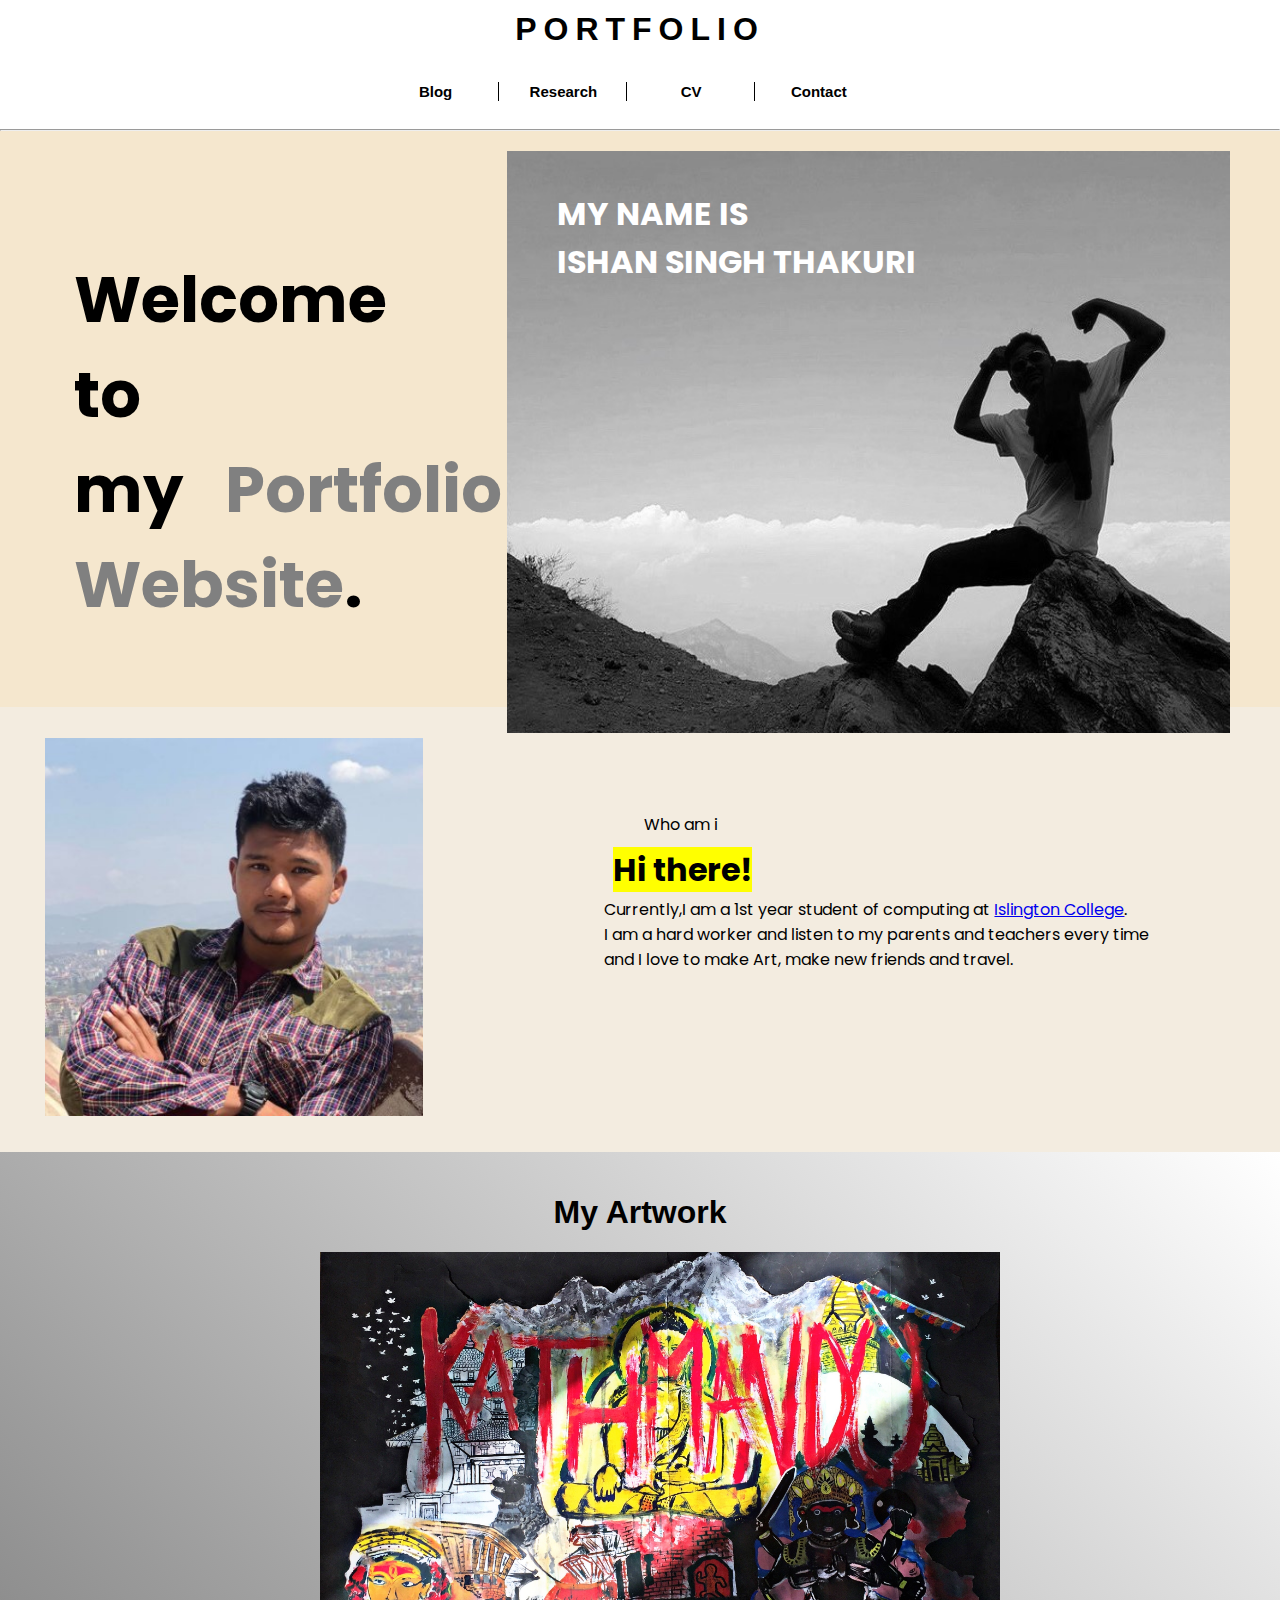
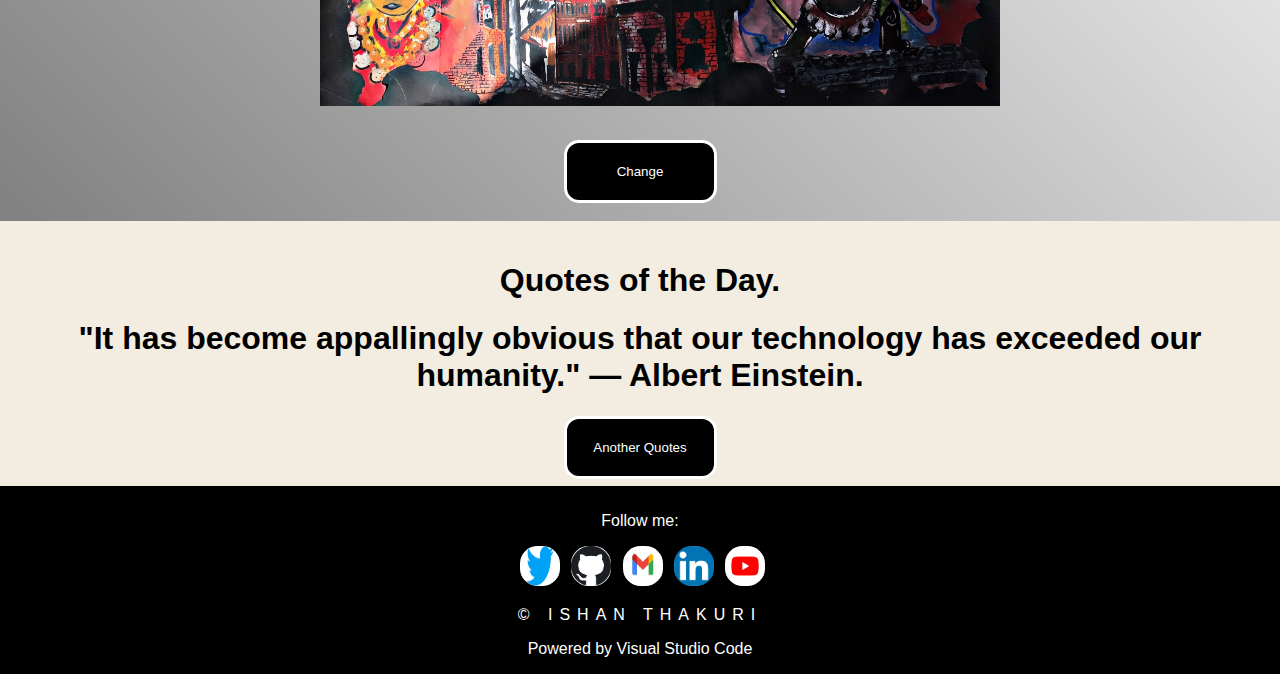
<file: index.html>
<!DOCTYPE html>
<html lang="en">
  <head>
    <meta name="description" content="Portfolia website" > 
    <meta name="Keywords" content="HTML,CSS,Javascript" > 
    <meta name="author" content="Ishan Singh Thakuri" > 
    <meta http-equiv="refersh" content="2">
    <title>Protfolio</title>
    <link rel="stylesheet" href="./style/workstyle.css">
    <link rel="stylesheet" href="./style/portfolio.css">
    <style>
        /*This hide the display of the image*/
        .hide{
         display: none;
        } 
        .art{
          text-align:center;
          background:linear-gradient(45deg,grey ,white);
          padding-top: 20px;
        }
    </style>
  </head>
    <body>
        <!--This is the section for nav top bar where you can navigate all the webpages.-->
      <section  style="background-color:white;margin-top: -20px;">
        <header  align="center">
          <!--I used header and anchor tag-->
          <h1><a href="Portfolio.html" class="top">PORTFOLIO</a> 
          </h1> 
        </header> 
        <!--I used Inline Css for table style>-->
         <nav>
           <table aria-label="navbar" style="width:40%; margin-left: 29%;">
               <tr>
                   <th  id="" class="menu" >
                       <a href="Html/Blog.html">Blog</a>
                   </th>
                   <th  id="" class="menu">
                       <a href="Html/Research.html">Research</a>
                   </th>
                   <th id="" class="menu">
                       <a href="Html/CV.html">CV</a>
                   </th>
                   <th id="" class="menu" style="border-right: none;">
                       <a href="Html/Contact.html">Contact</a>
                   </th>
               </tr>
           </table>
         </nav><br><hr>
        <!--nav end-->
      </section> 
        <!--This section is used for the 1st row-->  
      <section style="background-color:rgb(245, 231, 206);margin-top: -8px; padding: 20px 50px">
          <div class="roww">
            <!--div starts for the leftcolumn class-->
             <div class="leftcolumn">
                <h1>Welcome <br> to <br> my
                <span style="color: gray;">Portfolio Website</span>.</h1>
              </div>
            <!--div ends for the leftcolumn class-->
            <!--div starts for the rightcolumn class-->
              <div class="rightcolumn">
                <h1 style="font-family:'Poppins',sans-serif;color:white;font-size: xx-large;">
                MY NAME IS<br>ISHAN SINGH THAKURI</h1>
              </div>
            <!--div ends for the rightcoulmn class-->
          </div>
            <!--div ends for roww class-->
        </section>
        <!--This section is used for the 2nd row-->  
        <section>
        <!--div starts for the 2nd row-->
        <div class="row2" style="margin-top: -5%;">
         <!--div starts for the leftcolumn class-->
        <div class="leftcolumn">
            <img alt="" src="Images/IMG-2960.JPG" style="margin: 5%;border-radius:0cm; height: 10cm; width: 10cm;">
        </div>
        <!--div ends for the leftcolumn class-->
        <!--div starts for the rightcolumn class-->
        <div class="rightcolumn">
           <p>Who am i</p>
               <h1 style="margin-left: -5%; margin-top: -5%;"><mark>Hi there!</mark></h1>
            <p style="margin: -18px -40px ">Currently,I am a 1st year student of computing at
           <a href="https://islington.edu.np/">Islington College</a>.<br>I am a hard worker and listen 
           to my parents and teachers every time <br> and I love to make Art, make new friends and travel.
            </p>
        </div>
        <!--div ends for the rightcoulmn class-->
       </section>
       <section>
         <div class="art">
            <h1> My Artwork</h1>
            <figure style="margin-left: 25%;">
            <img alt="" id="n1" class="hide" src="Images/1547553848156.jpg" style="height: 12cm;width: 18cm;">
            <img alt="" id="n2" class="hide" src="Images/IMG_1118.jpg" style="height: 15cm;width:18cm;">
            </figure>
            <br>
            <button class="changebutton" onclick="change()">Change</button><br><br>
         </div>
       </section>
      </section>
        <section>
        <div style="text-align:center;background:rgb(243, 236, 224) ;padding-top: 20px;margin-bottom: -4%;" >
             <h1> Quotes of the Day.</h1>
            <h1 id="next">"It has become appallingly obvious that our technology has exceeded our humanity." — Albert Einstein.</h1>
            <button class="changebutton" onclick="another()">Another Quotes</button><br><br>
        </div>
        </section>
      <footer class="footer">
            <p style="color: white;text-align: center;">Follow me:</p>
         <div style="background-color: black; display: flex; margin-left:40% ; margin-right:40%;">

            <a class="twitterflex" target="_blank" href="https://twitter.com/juniorthakuri"><img alt="" class="logo"src="Images/twitterlogo.png" >
            </a>
            <a class="githubflex" target="_blank" href="https://github.com/Ishanthakuri"><img alt="" class="logo"src="Images/githublogo.png">
            </a>
            <a  class="mailflex"  target ="_blank" href="mailto:np01cp4s210339@islingtoncollege.edu.np"><img alt="pinlogo"class="logo" src="Images/maillogo.png">
            </a>
            <a class="linkedinflex" target="_blank" href="https://www.linkedin.com/in/ishan-thakuri-2a1475209/"><img alt="" class="logo"src="Images/linkedinlogo.png">
            </a>
            <a class="youtubeflex" target="_blank" href="https://www.youtube.com/channel/UCsxp-9YX4GX2wqyBkVpwWNA"><img alt="" class="logo"src="Images/youtubelogo.png">
            </a>

         </div>
         <table >
              <tr>
               <p style="letter-spacing: 7px;"> &copy; ISHAN  THAKURI</p>
               <p>Powered by Visual Studio Code</p>
             </tr>
         </table>
      </footer>
        <!-- This is the the internal Javascript where function is called to change the picture-->
        <script>
          function another()
          {
            var quote = document.getElementById("next")//getting id next in header
            quote.innerHTML = "The computer was born to solve problems that did not exist before.— Bill Gates";//changing the content.
          }
        </script>
      <!--Giving source for external javascript.-->
      <script src="./javaScript/work.js"></script>
    </body>
</html>
</file>
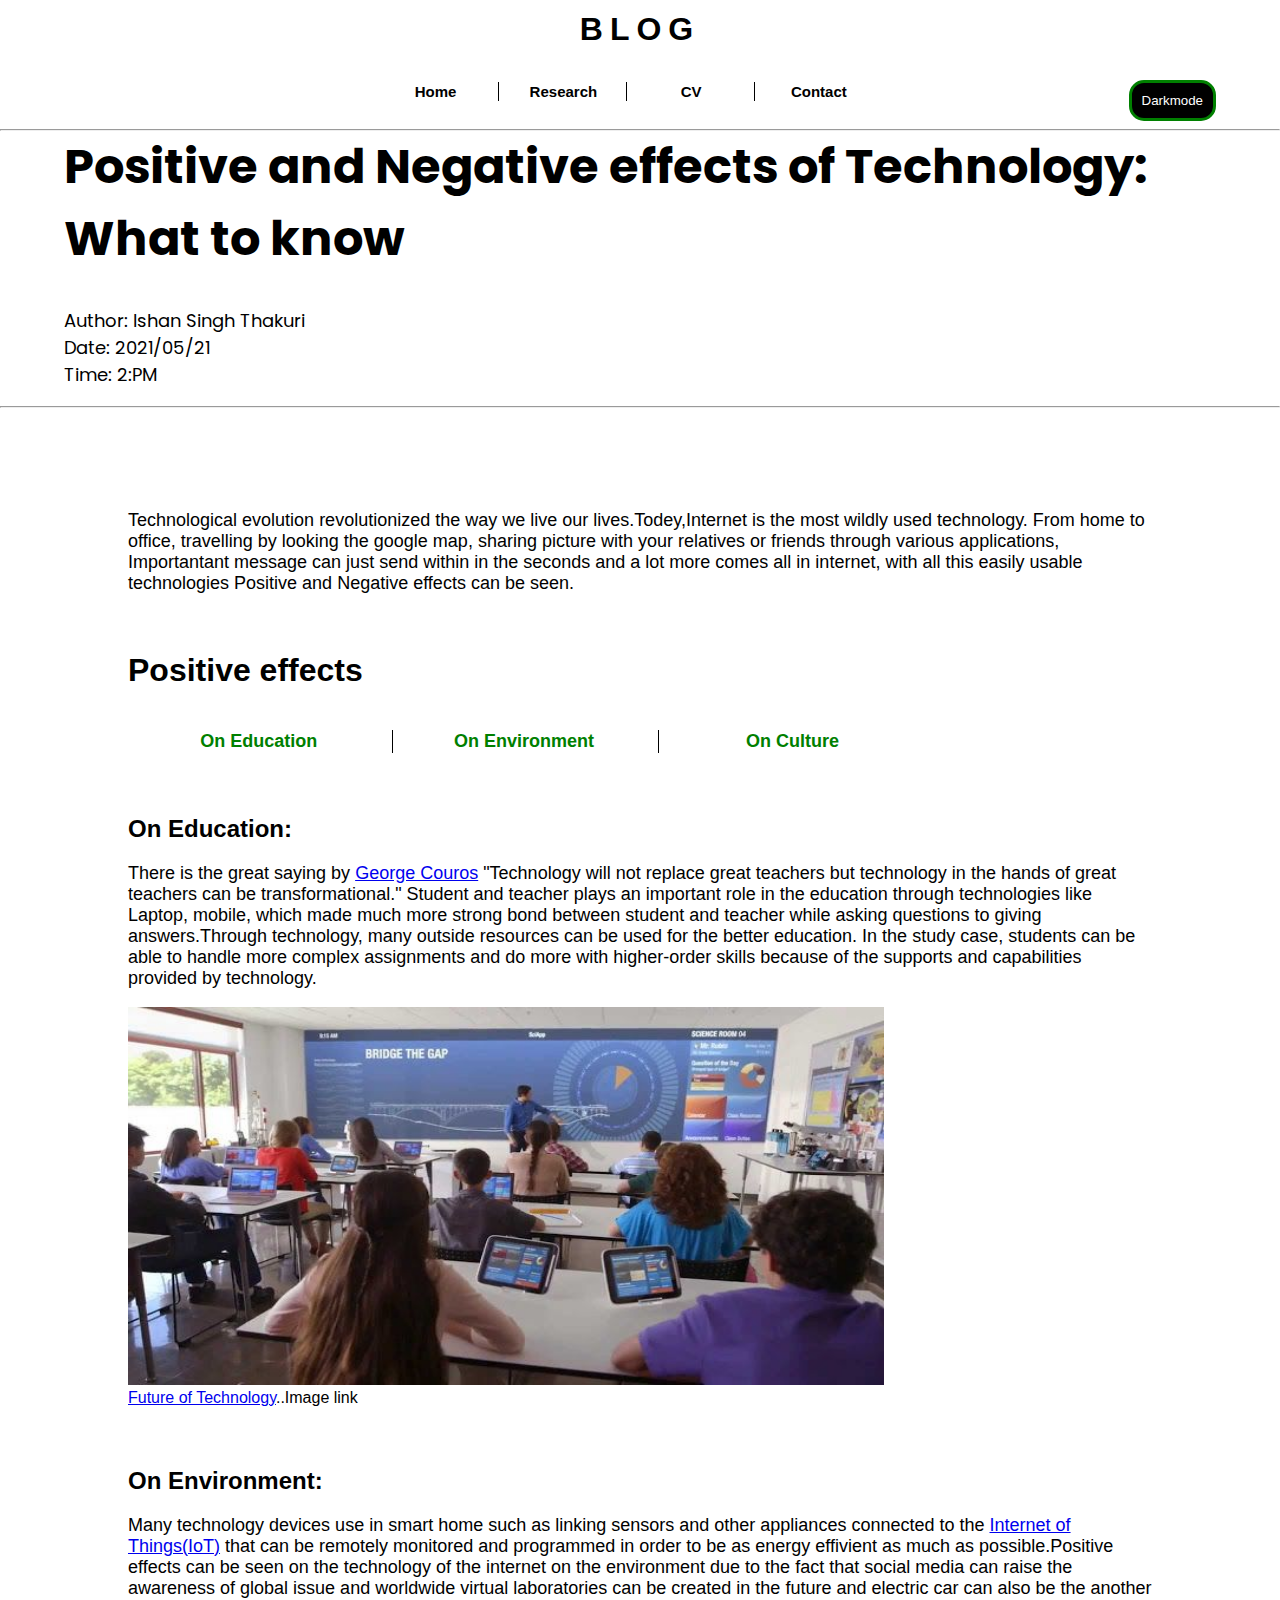
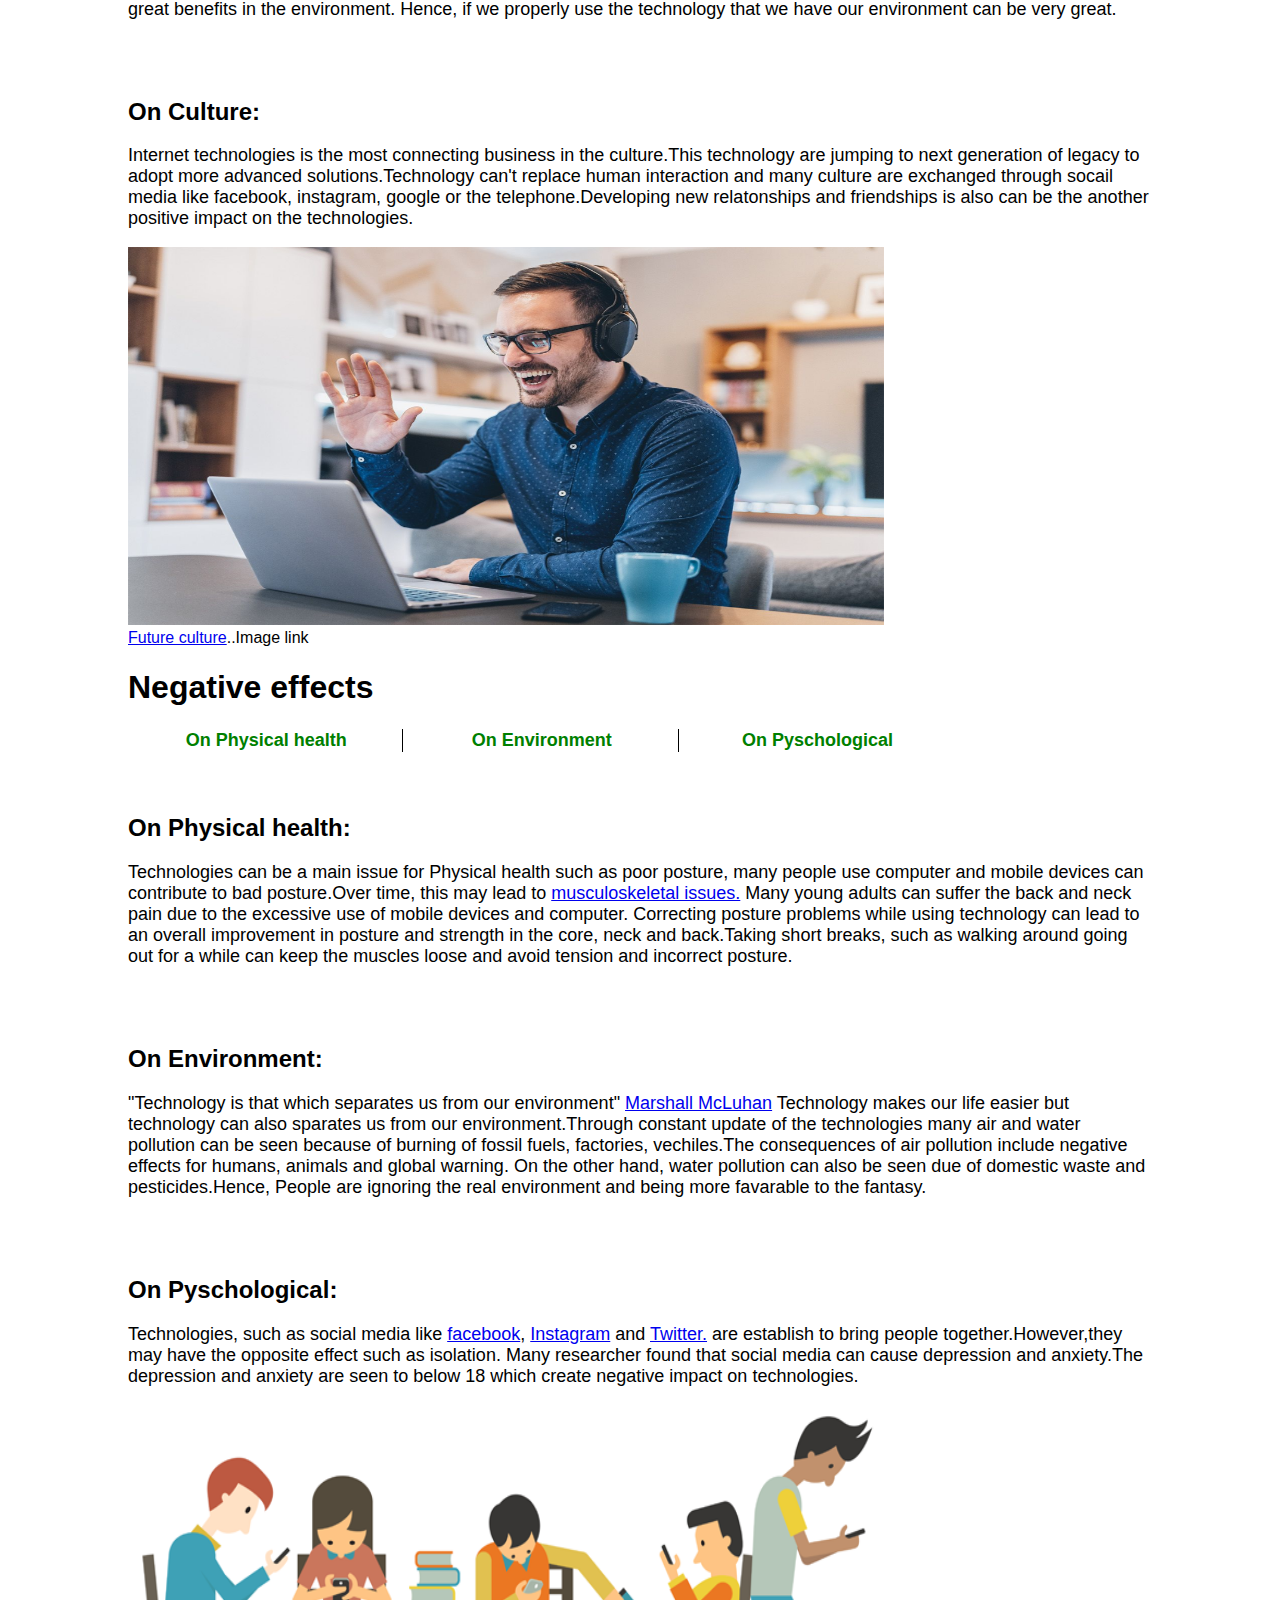
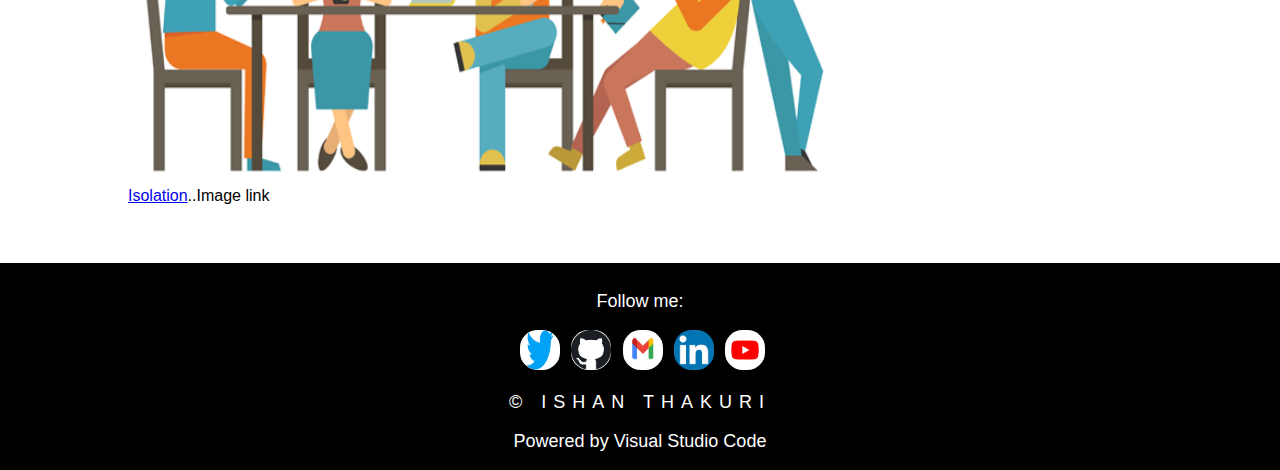
<file: Html/Blog.html>
<!DOCTYPE html>
<html lang="en">
<head>
    <meta name="description" content="Portfolia website" > 
    <meta name="Keywords" content="HTML,CSS,Javascript" > 
    <meta name="author" content="Ishan Singh Thakuri" > 
    <meta http-equiv="refersh" content="2">
    <title>Positive and Negative effects of Technology.</title>
    <link rel="stylesheet" href= "../style/workstyle.css" >
    <link rel="stylesheet" href="../style/blog.css">
    <style>
         .positive
         {
           color: black;
           height: 25%;
           width: 20%;
           font-size: large;
           border-right: 1px solid ;
         }
         .positive a
         {
             text-decoration-line: none;
             color: green;
         }
         p{
             font-size: large;
         }
         article{
            margin: 5% 5%;
            padding:5%; 
            padding-top: 20px;
         }
        
    </style>
</head>
 <body>
    <!--This is the section for nav top bar where you can navigate all the webpages.-->
    <section style="background-color: white;margin-top: -20px;" >
            <header align="center">
            <h1><a href="Blog.html" class="top"> BLOG </a> </h1></th> 
            </header>
        <nav>
         <table aria-label="navbar" style="width:40%; margin-left: 29%;">
                <tr>
                    <th  id="menu" class="menu">
                        <a href="../index.html">Home</a>
                    </th>

                    <th  id="menu" class="menu">
                        <a href="Research.html">Research</a>
                    </th>
                    <th id="menu" class="menu">
                        <a href="CV.html">CV</a>
                    </th>
                    <th id="menu" class="menu" style="border-right: none;">
                        <a href="Contact.html">Contact</a>
                    </th>
                </tr>
                <button onclick="change()" class="blogbutton"> Darkmode</button>
            </table>
        </nav><br><hr>
    </section>
    <section id="hello" style="margin-bottom: -70px;">
        <div class="style" >
            <h1>Positive and Negative effects of Technology:<br>What to know</h1>
            <p>Author: Ishan Singh Thakuri<br>Date: 2021/05/21 <br>Time: 2:PM</p>
        </div><hr>
        <article>
           <p>Technological evolution revolutionized the way we live our lives.Todey,Internet is the most wildly used technology. From home to office, travelling by looking the google map, 
               sharing picture with your relatives or friends through various applications, Importantant message can just send within in 
               the seconds and a lot more comes all in internet, with all this easily usable technologies Positive and Negative effects can
                be seen. 
            </p><br>
           <h1 style="font-size: xx-large;">Positive effects</h1>
               <table aria-label="divbar" style="padding: auto;">
                   <tr>
                     <!--Keeping id in anchor tag as education-->
                      <th  id="" class="positive">
                        <a href="#education">On Education </a>
                      </th>
                     <!--Keeping id in anchor tag as environment-->
                      <th  id="" class="positive">
                        <a href="#environment">On Environment</a>
                      </th>
                     <!--Keeping id in anchor tag as Culture-->
                      <th id="" class="positive" style="border-right: none;">
                        <a href="#Culture"> On Culture</a>
                      </th>
               </table>
           <!--Using inline Css and calling id of anchor tag(education)-->
           <div style="padding-top: 40px;" id="education">
               <h2>On  Education:</h2>
               <p>There is the great saying by <a href="https://georgecouros.ca/blog/about-me">George Couros</a> "Technology will not replace great teachers but technology in the hands of great teachers can be transformational."
                Student and teacher plays an important role in the education
                 through technologies like Laptop, mobile, which made much more strong bond between student 
                 and teacher while asking questions to giving answers.Through technology, many outside resources can be used for the better education.
                 In the study case, students can be able to handle more complex assignments and do more with higher-order skills because of the supports and capabilities provided by technology.
               </p>
               <a href="https://www.pinterest.com/pin/648659152581917709/"><img alt="culture" src="../Images/futureoftechnology.jpeg" Style="height:10cm;
                width:20cm"> <br> Future of Technology</a>..Image link
               
           </div>
           <!--Using inline Css and calling id of anchor tag(environment)-->
           <div style="padding-top: 40px;" id="environment">
              <h2>On Environment:</h2>
              <p>Many technology devices use in smart home  such as linking sensors and other appliances connected to the <a href="https://en.wikipedia.org/wiki/Internet_of_things">Internet of Things(IoT)</a>
                  that can be remotely monitored and programmed in order to be as energy effivient as much as  possible.Positive effects can be seen on the technology of the internet on the environment due to the fact that social media 
                  can raise the awareness of global issue and worldwide virtual laboratories can be created in the future and electric car can also be the another great benefits in the environment.
                  Hence, if we properly use the technology that we have our environment can be very great.
              </p>   
            </div>
           <!--Using inline Css and calling id of anchor tag(Culture)-->
            <div style="padding-top: 40px;" id="Culture">
              <h2>On  Culture:</h2>
              <p>Internet technologies is the most connecting business in the culture.This technology are jumping to next generation of legacy to adopt more advanced solutions.Technology can't replace human interaction and many culture are 
                exchanged through socail media like facebook, instagram, google or the telephone.Developing new relatonships and friendships is also can be the another positive impact on the technologies.
              </p>
               <a href="https://www.pinterest.com/pin/79446380915115767/"><img alt="culture" src="../Images/culture.jpeg" Style="height:10cm;
                width:20cm"> <br>Future culture</a>..Image link
            </div>

            <div>
              <h1 style="font-size: xx-large;">Negative effects</h1>
            <table aria-label="divbar" style="padding: auto;">
                <tr>
                    <!--Keeping id in anchor tag as physical-->
                    <th  id="" class="positive">
                        <a href="#physical">On Physical health</a>
                    </th>
                    <!--Keeping id in anchor tag as environment1--> 
                    <th  id="" class="positive">
                        <a href="#environment1">On Environment</a>
                    </th>
                    <!--Keeping id in anchor tag as pyschological-->
                    <th id="" class="positive" style="border-right: none;">
                        <a href="#pyschological"> On Pyschological</a>
                    </th>
                </tr>
            </table>
             <!--Using inline Css and calling id of anchor tag of physical-->
            <div style="padding-top: 40px;" id="physical">
                <h2>On Physical health:</h2>
                <p> Technologies can be a main issue for Physical health such as poor posture, many people use 
                    computer and mobile devices can contribute to bad posture.Over time, this may lead to
                    <a href="https://www.who.int/news-room/fact-sheets/detail/musculoskeletal-conditions">musculoskeletal issues.</a>
                    Many young adults can suffer the back and neck pain due to the excessive use of mobile devices and computer.
                    Correcting posture problems while using  technology can lead to an overall improvement in posture and strength in the core,
                    neck and back.Taking short breaks, such as walking around going out for a while can keep the muscles loose and avoid tension and
                    incorrect posture.
                </p>
            </div>
             <!--Using inline Css and calling id of anchor tag(environment)-->
            <div style="padding-top: 40px;" id="environment1">
                <h2>On Environment:</h2>
                <p> "Technology is that which separates us from our environment" <a href="https://en.wikipedia.org/wiki/Marshall_McLuhan">Marshall McLuhan</a>
                    Technology makes our life easier but technology can also sparates us from our environment.Through constant update of the technologies
                    many air and water pollution can be seen because of burning of fossil fuels, factories, vechiles.The consequences of air pollution include negative effects for humans, animals and global warning.
                    On the other hand, water pollution can also be seen due of domestic waste and pesticides.Hence,
                    People are ignoring the real environment and being more favarable to the fantasy.
                </p>  
            </div>
             <!--Using inline Css and calling id of anchor tag(pyschological)-->
            <div style="padding-top: 40px;" id="pyschological">
                <h2>On Pyschological:</h2>
                <p> Technologies, such as social media like <a href="https://touch.facebook.com/"> facebook</a>, <a href="https://www.instagram.com/accounts/login/">Instagram</a> and <a href="https://twitter.com/login?lang=en-gb">Twitter.</a>
                    are establish to bring people together.However,they may have the opposite effect such as isolation. Many researcher found that social media can cause depression and anxiety.The depression and anxiety are seen to below 18 which
                    create negative impact on technologies.
                </p>
                <a href="https://www.pinterest.com/pin/363665738662649890/"><img alt="isolation" src="../Images/pyschological.png" Style="height:10cm;
                    width:20cm"> <br>Isolation</a>..Image link     
            </div> 
        </article>
    </section>
    <!--This is a internal javascript where function is called which change the background
    color and text color of the section where id is hello-->
    <script type="text/javascript">
      function change()
      {
         var element =document.getElementById("hello")//declaration of 1 attribute that is element
         element.style.backgroundColor="#192734";//calling the element to change the style of background color to dark blue.
         element.style.color="white";// calling the element to change the style of color to white.
         alert("Welcome to Darkmode. Click Blog for Whitemode.");   
      } 
    </script>
    <footer class="footer">
        <p style="color: white;text-align: center;">Follow me:</p>
        <div style="background-color: black; display: flex; margin-left:40% ; margin-right:40%;">
            
            <a class="twitterflex" target="_blank" href="https://twitter.com/juniorthakuri"><img alt="twitlogo" class="logo"src="../Images/twitterlogo.png" >
            </a>
            <a  class="githubflex" target="_blank" href="https://github.com/Ishanthakuri"><img alt="gitlogo" class="logo"src="../Images/githublogo.png" >
            </a>
            <a  class="mailflex"  target ="_blank" href="mailto:np01cp4s210339@islingtoncollege.edu.np"><img alt="pinlogo"class="logo" src="../Images/maillogo.png" >
            </a>
            <a  class="linkedinflex" target="_blank" href="https://www.linkedin.com/in/ishan-thakuri-2a1475209/"><img alt="lilogo" class="logo"src="../Images/linkedinlogo.png" >
            </a>
            <a  class="youtubeflex" target="_blank" href="https://www.youtube.com/channel/UCsxp-9YX4GX2wqyBkVpwWNA"><img alt="ytlogo" class="logo"src="../Images/youtubelogo.png" >
            </a>
    
        </div>
        <table>
        <tr><div>
            <p style="letter-spacing: 7px;"> &copy; ISHAN  THAKURI</p>
            <p>Powered by Visual Studio Code</p>
        </div>
       </tr>
       </table>
    </footer>
 </body>
</html>
</file>
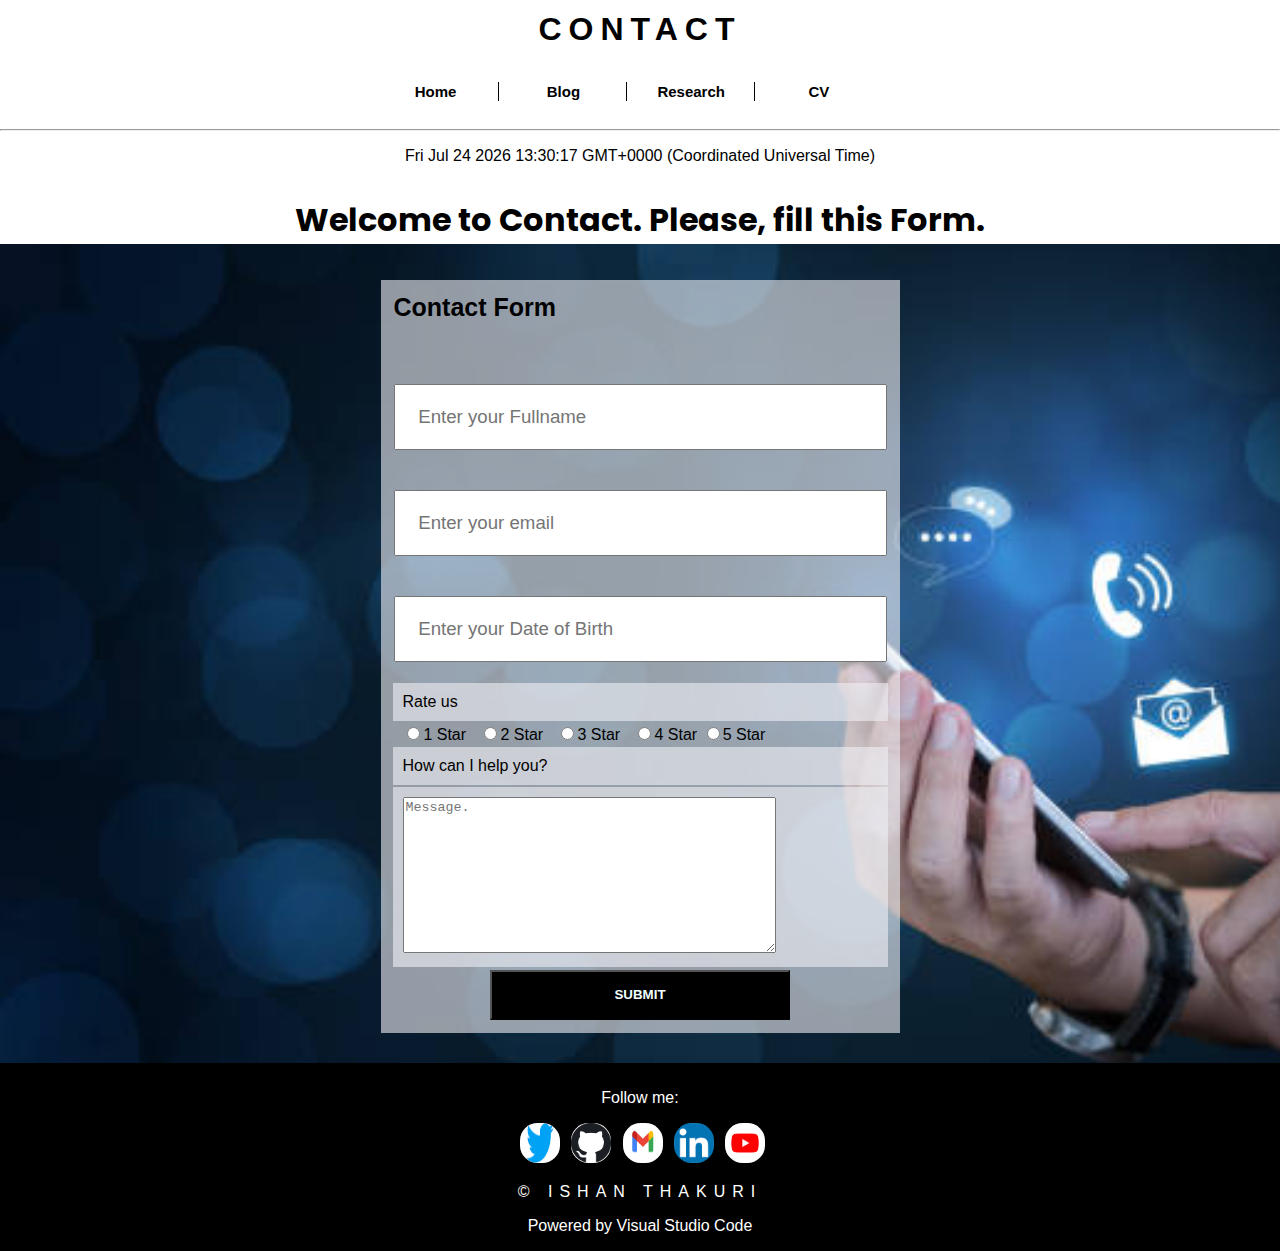
<file: Html/Contact.html>
<!DOCTYPE html>
<html lang="en">
 <head>
    <meta name="description" content="Portfolia website" > 
    <meta name="Keywords" content="HTML,CSS,Javascript" > 
    <meta name="author" content="Ishan Singh Thakuri" > 
    <meta http-equiv="refersh" content="2">
    <title>Contact</title>
    <link rel="stylesheet" href="../style/workstyle.css">
    <link rel="stylesheet" href="../style/contact.css">
    <style>
        /*Internal css style for butoon*/
        .hello{
            height: 50px ;
            width: 300px;
            text-align : center;
            background-color: black;
            color: azure;
           font-weight:bolder;
        }
        /*keepin background color*/
        .forform{
            background: url("../Images/contactbg.jpeg");
            height:100%;
            width:100%;
            margin-bottom:-5%;  
            margin-top: -50px;  
            background-size:cover;
        }
    </style>
    <!--External Javascript is called-->
    <script src="../javaScript/work.js"></script>
   
 </head>
    <body>
       <!--This is the section for nav top bar where you can navigate all the webpages.-->
        <section style="background-color: white;margin-top: -20px;">
            <header align="center">
               <h1><a href="Contact.html" class="top">CONTACT</a></h1>
             </header>
            <nav>
                <table aria-label="navbar"style="width:40%; margin-left: 29%;">
                    <tr>
                        <th  id="menu" class="menu">
                            <a href="../index.html">Home</a>
                        </th>
                        <th  id="menu" class="menu">
                            <a href="Blog.html">Blog</a>
                        </th>
                        <th  id="menu" class="menu">
                            <a href="Research.html">Research</a>
                        </th>
                        <th id="menu" class="menu"style="border-right:none;">
                            <a href="CV.html">CV</a>
                        </th>   
                    </tr>
                </table>
            </nav><br><hr>
        </section>
        <section>
            <header>
                <p id="date" style="text-align:center;color:black"></p>
                <h1 style="color:black;font-family:'Poppins',sans-serif; text-align:center;"> Welcome to Contact. Please, fill this Form.</h1>   
            </header>
            <div class="forform">
                    <!--Using form tag-->
               <form  name="messageForm" onsubmit="validation()">
               <!--I use aria-label for table description 
                and where tr represent table row, th represent table header, td represent table data-->
               <table aria-label="formtable" class="second">
                   <tr style=" border:1px solid rgb(8, 8, 8);">
                   <!--I used inlined Css and inline block for giving margin on the bottom-->
                       <th colspan="2" id="" class="second1"> Contact Form</th>  
                   </tr>
                   <!--Size belongs to width-->
                   <tr>
                       <td class="secondinner" colspan="2">
                         <input  type="text" id="text2"  name="fname" placeholder="    Enter your Fullname" size="42" >
                       </td>
                   </tr>
                   <tr>
                       <td class="secondinner" colspan="2">
                         <input type="text" id="text2"  name="email" placeholder="    Enter your email"  size="42">
                       </td>
                   </tr>
                   <tr>
                       <td class="secondinner" colspan="2">
                         <input type="text" id="text2"  name="date" placeholder="    Enter your Date of Birth"  size="42">
                       </td>
                   </tr>
                   <tr>
                       <td class="second">Rate us</td>
                   </tr>
                   <tr>
                       <td colspan="2">
                          <input type="radio" name="star">1 Star
                          <input type="radio" name="star">2 Star
                          <input type="radio" name="star">3 Star
                          <input type="radio" name="star">4 Star
                          <input type="radio" name="star">5 Star
                       </td>
                   </tr>
                   <tr> 
                          <td class="second">How can I help you?</td>
                   </tr>
                   <tr>
                       <td class="second"><textarea placeholder="Message." name="message" rows="10" cols="44" clospan="2"></textarea>
                       </td>
                   </tr>
                   <tr>
                        <th id="hellooo"><button class ="hello" onsubmit="validation()" align ="center">SUBMIT</button></th>
                  </tr>  
                </table>
            </form>
           </div>
       </section>
       <footer class="footer">
           <p style="color: white;text-align: center;">Follow me:</p>
           <div style="background-color: black; display: flex; margin-left:40% ; margin-right:40%;">
            
               <a class="twitterflex" target="_blank" href="https://twitter.com/juniorthakuri"><img alt="twitlogo" class="logo"src="../Images/twitterlogo.png" >
               </a>
               <a  class="githubflex" target="_blank" href="https://github.com/Ishanthakuri"><img alt="gitlogo" class="logo"src="../Images/githublogo.png">
               </a>
               <a  class="mailflex"  target ="_blank" href="mailto:np01cp4s210339@islingtoncollege.edu.np"><img alt="pinlogo"class="logo" src="../Images/maillogo.png">
               </a>
               <a  class="linkedinflex" target="_blank" href="https://www.linkedin.com/in/ishan-thakuri-2a1475209/"><img alt="lilogo" class="logo"src="../Images/linkedinlogo.png">
               </a>
               <a  class="youtubeflex" target="_blank" href="https://www.youtube.com/channel/UCsxp-9YX4GX2wqyBkVpwWNA"><img alt="ytlogo" class="logo"src="../Images/youtubelogo.png">
               </a>
              
           </div>
               <table>
               <tr>
                <p style="letter-spacing: 7px;"> &copy; ISHAN  THAKURI</p>
                <p>Powered by Visual Studio Code</p>   
              </tr>
           </table>
        </footer>
        <script type="text/javascript">
        function date() 
        {
          document.getElementById("date").innerHTML = Date();//calling id.
          setTimeout(date,1000);//it's keep changing number
        }
        date();
        </script>
    </body>
</html>
</file>
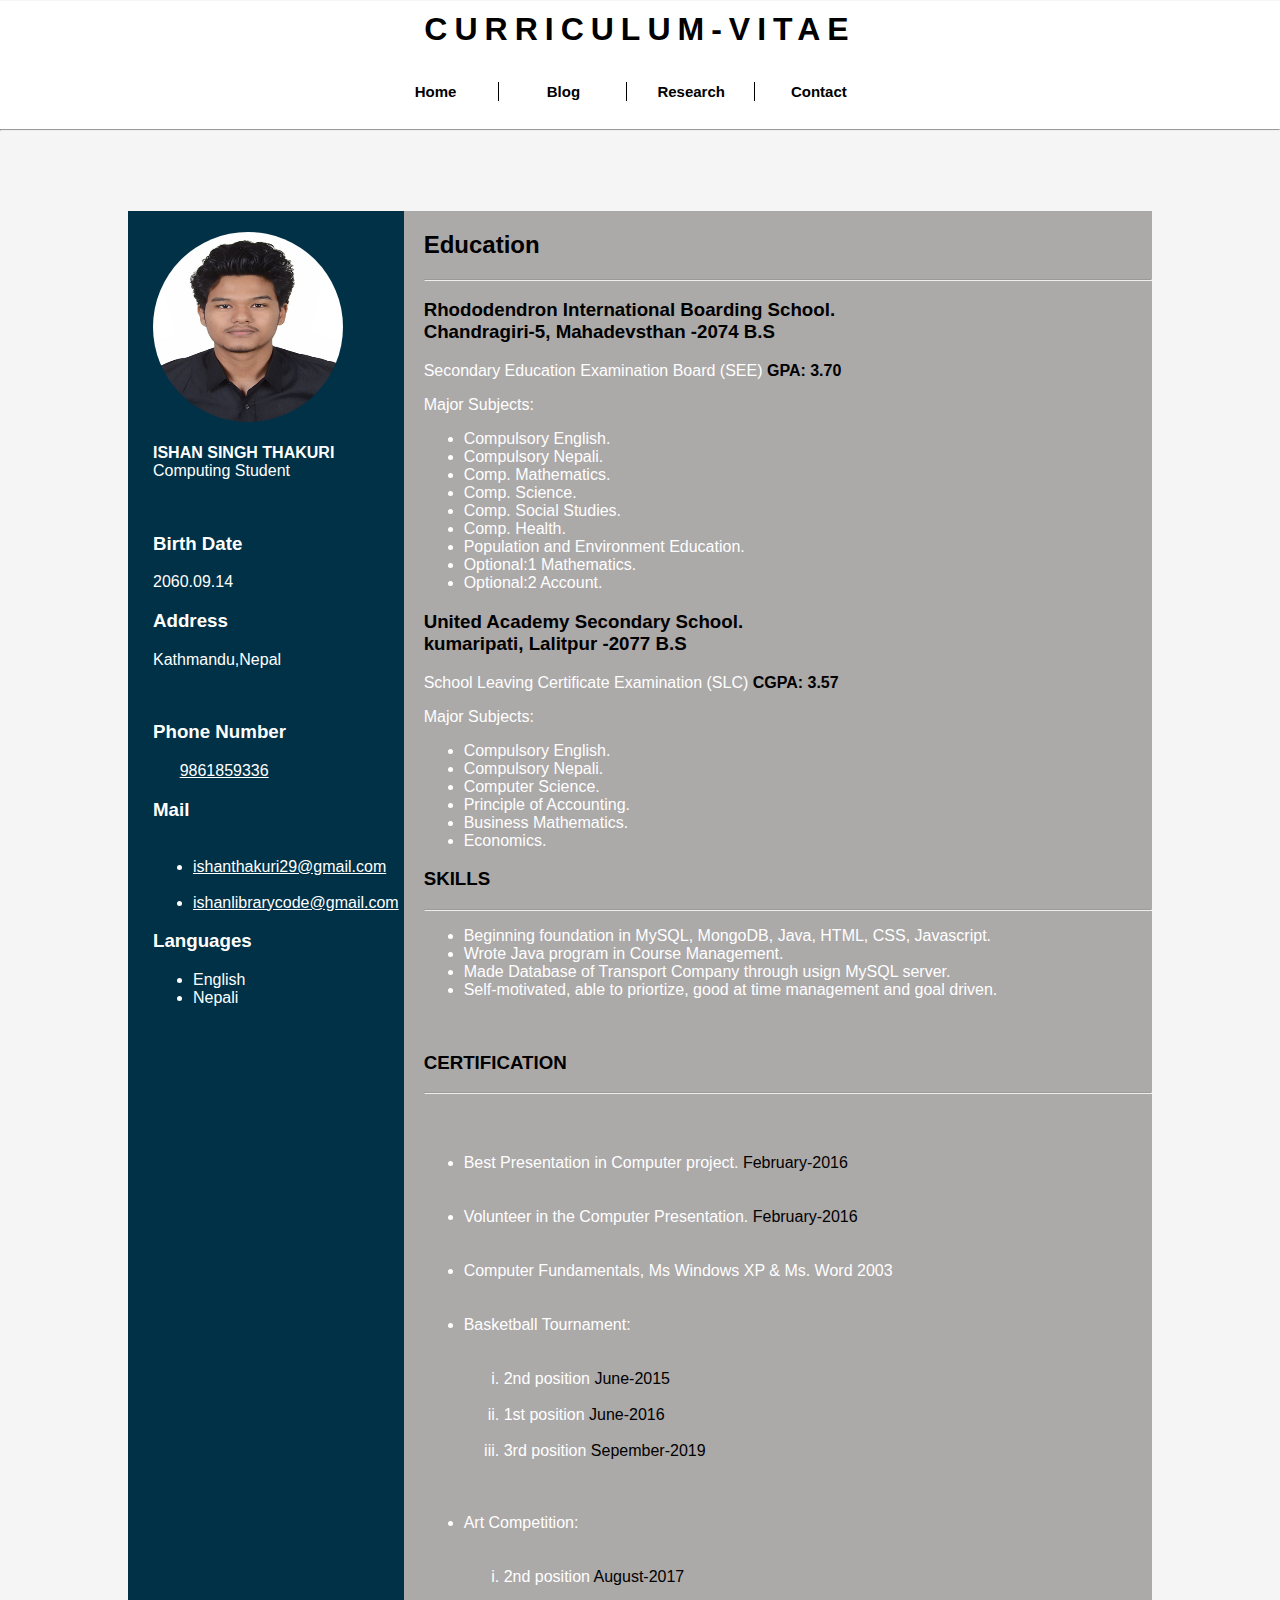
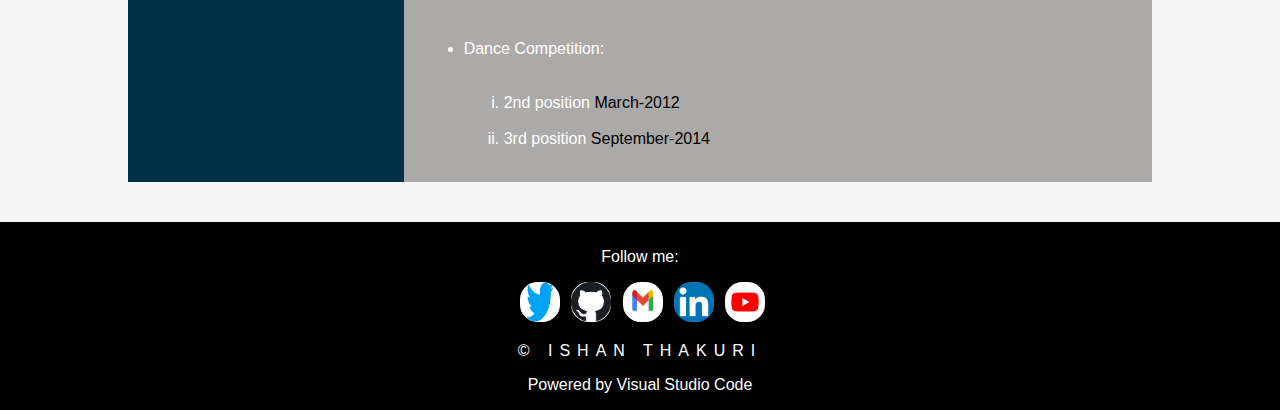
<file: Html/CV.html>
<!DOCTYPE html>
<html lang="en">
<head>
    <meta name="description" content="Portfolia website" > 
    <meta name="Keywords" content="HTML" > 
    <meta name="author" content="Ishan Singh Thakuri,CSS" > 
    <meta http-equiv="refersh" content="2">
    <title>Ishan Singh Thakuri (CV)</title>
    <link rel="stylesheet" href= "../style/CV.css" >
    <link rel="stylesheet" href="../style/workstyle.css">
    
    <style>
        body{
            background:whitesmoke;
            font-family: Arial, Helvetica, sans-serif;
        }
        span
        {
            color: black;
        }
        /*Giving text color black*/
         .black
        {
            color:black;
        } 
    </style>
</head>
<body>
    <!--This is the section for nav top bar where you can navigate all the webpages.-->
    <section style="background-color: white;margin-top: -20px;">
        <header align="center">
         <h1><a href="CV.html" class="top">CURRICULUM-VITAE</a></h1> 
        </header>
          <nav>
            <table aria-label="navbar"style="width:40%; margin-left: 29%;">
                <tr>
                    <th  id="" class="menu">
                        <a href="../index.html">Home</a>
                    </th>
                    <th  id="" class="menu">
                        <a href="Blog.html">Blog</a>
                    </th>
                    <th  id="" class="menu">
                        <a href="Research.html">Research</a>
                    </th>
                    <th id="" class="menu" style="border-right: none;">
                        <a href="Contact.html">Contact</a>
                    </th>
                </tr>
            </table>
          </nav><br><hr>
    </section>
    <!--this is used for CV-->
    <!--this is for row-->
    <section class= "layout">
       <div class="row">
        <!--this is for left coloumn-->
        <div class="leftcolumn">
           <div class="card">
               <figure style="margin-left:auto;">
                   <img src="../Images/pp2.jpg" alt="pp" style=" border-radius: 50%; height: 190px; width: 190px;"><br><br>
                   <figcaption margin-right =30px><strong>ISHAN SINGH THAKURI</strong></figcaption>
                   <figcaption>  Computing Student</figcaption>
               </figure><br>
               <h3 >Birth Date</h3>
               <p>2060.09.14</p>
               <h3>Address</h3>
               <p>Kathmandu,Nepal</p>
                <!--This is sub-heading-->
               <h3>Phone Number</h3>
               <a href="tell:+977-9861850336" style="color: white;">9861859336</a>
               <h3>Mail</h3>
             <ul>
               <li><a href="Mailto:ishanthakuri29@gmail.com" style="color: white;">ishanthakuri29@gmail.com</a></li>
               <li><a href="Mailto:Ishanthakuri29gmail.com" style="color: white;">ishanlibrarycode@gmail.com</a></li>  
             </ul>
              <h3>Languages</h3>
             <ul>
               <li>English</li>
               <li>Nepali</li>
             </ul>
           </div>
        </div>
        <div class="rightcolumn">
             <div class="card">
                    <h2 style="color: black;">Education</h2><hr>
                    <p><h3 class="black"> Rhododendron International Boarding School. <br>
                        Chandragiri-5, Mahadevsthan <span> -2074 B.S</span></h3>
                    Secondary Education Examination Board (SEE) <strong style="color: black;">GPA: 3.70</strong> 
                    <p>Major Subjects:</p>
                <ul>
                    <li>Compulsory English.</li>
                    <li>Compulsory Nepali.</li>
                    <li>Comp. Mathematics.</li>
                    <li>Comp. Science.</li>
                    <li>Comp. Social Studies.</li>
                    <li>Comp. Health.</li>
                    <li>Population and Environment Education.</li>  
                    <li>Optional:1 Mathematics.</li>
                    <li>Optional:2 Account.</li>
                </ul>
                   <h3 class="black"> United Academy Secondary School.<br> kumaripati, Lalitpur -2077 B.S</h3>
                   School Leaving Certificate Examination (SLC) <Strong style="color:black">CGPA: 3.57</Strong>
                   <p>Major Subjects:</p> 
                <ul>
                    <li>Compulsory English.</li>
                    <li>Compulsory Nepali.</li>
                    <li>Computer Science.</li>
                    <li>Principle of Accounting.</li>
                    <li>Business Mathematics.</li> 
                    <li>Economics.</li>
                </ul>
                   <h3 class="black">SKILLS</h3><hr>
                <ul>
                    <li>Beginning foundation in MySQL, MongoDB, Java, HTML, CSS, Javascript. </li>
                    <li>Wrote Java program in Course Management.</li>
                    <li>Made Database of Transport Company through usign MySQL server.</li>
                    <li>Self-motivated, able to priortize, good at time management and goal driven. </li>    
                </ul>
                <h3 class="black">CERTIFICATION</h3><hr>
                <!--This is nested lists-->
                <ul>
                    <li>Best Presentation in Computer project. <span> February-2016</span></li><br>
                    <li>Volunteer in the Computer Presentation. <span>February-2016</span></li><br>
                    <li>Computer Fundamentals, Ms Windows XP & Ms. Word 2003</li><br>
                    <li>Basketball Tournament:</li>
                     <ol type="i">
                        <li>2nd position <span> June-2015</span></li>
                        <li>1st position <span> June-2016</span></li>
                        <li>3rd position <span> Sepember-2019</span></li>
                     </ol><br>
                    <li>Art Competition:</li>
                    <ol type="i">
                        <li>2nd position <span>August-2017</span></li>
                    </ol><br>
                        <li>Dance Competition:</li>
                    <ol type="i">
                        <li>2nd position <span>March-2012</span> </li>
                        <li>3rd position <span>September-2014</span> </li>   
                    </ol> 
                </ul>  
             </div>
         </div>
       </div>
    </section> 
    <footer class="footer">
        <p style="color: white;text-align: center;">Follow me:</p>
        <div style="background-color: black; display: flex; margin-left:40% ; margin-right:40%;">
            
            <a class="twitterflex" target="_blank" href="https://twitter.com/juniorthakuri"><img alt="twitlogo" class="logo"src="../Images/twitterlogo.png" height="30" width="40">
            </a>
            <a  class="githubflex" target="_blank" href="https://github.com/Ishanthakuri"><img alt="gitlogo" class="logo"src="../Images/githublogo.png" height="30" width="40">
            </a>
            <a  class="mailflex"  target ="_blank" href="mailto:np01cp4s210339@islingtoncollege.edu.np"><img alt="pinlogo"class="logo" src="../Images/maillogo.png" height="30" width="40">
            </a>
            <a  class="linkedinflex" target="_blank" href="https://www.linkedin.com/in/ishan-thakuri-2a1475209/"><img alt="lilogo" class="logo"src="../Images/linkedinlogo.png" height="30" width="40">
            </a>
            <a  class="youtubeflex" target="_blank" href="https://www.youtube.com/channel/UCsxp-9YX4GX2wqyBkVpwWNA"><img alt="ytlogo" class="logo"src="../Images/youtubelogo.png" height="30" width="40">
            </a>
        </div>
         <table>
           <tr>
             <div>
               <p style="letter-spacing: 7px;"> &copy; ISHAN  THAKURI</p>
               <p>Powered by Visual Studio Code</p>
             </div>
           </tr>
        </table>
     </footer>       
</body>
</html>
</file>
<file: style/workstyle.css>
/*Importing fonts form the google fonts*/
@import url('https://fonts.googleapis.com/css2?family=Poppins:wght@400;500;800&display=swap');

body
{
  margin:0;
  padding: 0;
  font-family: 'Lucida Sans', 'Lucida Sans Regular', 'Lucida Grande', 'Lucida Sans Unicode', Geneva, Verdana, sans-serif;
  position: relative;
  box-sizing: border-box; 
}
/*This top is used for header in all webpages.*/
.top{
    color: black;
    text-decoration: none;
    letter-spacing: 7px;
    font-size:xx-large;
}
/*This menu is used for styling nav bar*/
.menu {
	background-color:white;
	height:10px;
    width: 100px;
    color: black;
    font-size: 15px;
    border-right: 1px solid;
}
/*This is the Pseudo class of hover*/
.menu :hover{
    border-bottom: 2px solid rgb(76, 76, 241);
}
/*Styling anchor tag of menu class*/
.menu a{
    text-decoration: none;
    color:black;
    padding-bottom: 28px;
}
/*menu styling ends*/
header h1
{
   padding:10px;
}

/*layout for profolio webpages*/
.roww .leftcolumn
{
    font-family: 'Poppins', sans-serif;
    font-size:xx-large;
}
/*calling for possitive class*/
.positive
{
    color: black;
}

.logo{
    border-radius: 44%;
    height:40px;
     width:40px;
}
.footer{
    color:white;
    background-color: black;
    text-align: center;
    padding-top:10px ;
    margin-top: 40px;
}
/*layout for footer logo*/
.twitterflex ,.githubflex, .mailflex, .linkedinflex , .youtubeflex{
    flex:20%;
    padding-left:5px;   
}
</file>
<file: style/portfolio.css>
/*External Css for portfolio.
 /*This Css is for 1st row used as a flex in the layout*/
 .roww{
    display: flex;
    padding: 10px;
    padding-left: 20px;
}
.roww .leftcolumn{
    flex:40%;       
}
.roww .rightcolumn{
    display: relative;
    flex:60%;
    padding-left: 50px;
    padding-right: 10px;
    background-color: white;
    background:url("../Images/IMG_1704.jpg");
    margin: -10px; 
    background-size: 100% 100% ;
   }
.roww .leftcolumn  :hover
{
    color:grey;
}  
/*This Css is for 2nt row used as a flex in the layout*/
.row2
{
    display: flex;
    background-color:rgb(243, 236, 224);   
}
.row2 .leftcolumn
{
    flex: 50%;
}
.row2 .rightcolumn
{
    flex:50%;
    margin-top: 5%;
    font-family:'Poppins',sans-serif;
}
 /*This is called for button*/
.changebutton
{
    background-color: black;
    color:white;
    border-radius: 15px;
    height: 7vh;
    width: 17vh;
    border: 3px solid white;
}
</file>
<file: style/blog.css>
/*Giving style for button*/
.blogbutton 
{  
    float: right;
    margin-right: 5%;
    padding: 10px;
    background-color: black;
    color:white;
    border-radius: 15px;
    border:3px solid green;
}
/*Below nav bar*/
.style
{
    font-family:'Poppins',sans-serif;
    font-size: x-large; 
    padding-left:5% ;
    margin-top: -32px;
}
</file>
<file: style/contact.css>
/*External CSS for contact.
This is used for the form input*/
.second {
	width:30%;
	background-color:rgba(239, 239, 243, 0.609);
	margin:auto;
	padding: 10px;
    color:black;
}
.second1{
    font-size:25px; 
    display:inline-block;
    text-align: center;   
    margin-bottom: 40px;
}
.secondinner
{
    width:50px;
    height:70px;
   
}
/*This for input style. */
#text2
{
    height: 60px; 
    font-size: 14pt;
}
</file>
<file: style/CV.css>
/*External CSS for CV.
This is for 1st row layout*/
.row
{
    display: flex;
    margin-top: 5rem;      
}      
.leftcolumn
{
    flex:25%;
    background-color: #003147;
    padding: 5px;
}
.rightcolumn
{
    flex:75%;
    background-color: rgb(172, 169, 169);         
}
/*This is use for inner right column and left column*/
.card
{   
    color:white;
    padding-left: 20px;
}
.layout
{
    margin-left:10%;
    margin-right: 10%;
}
</file>
